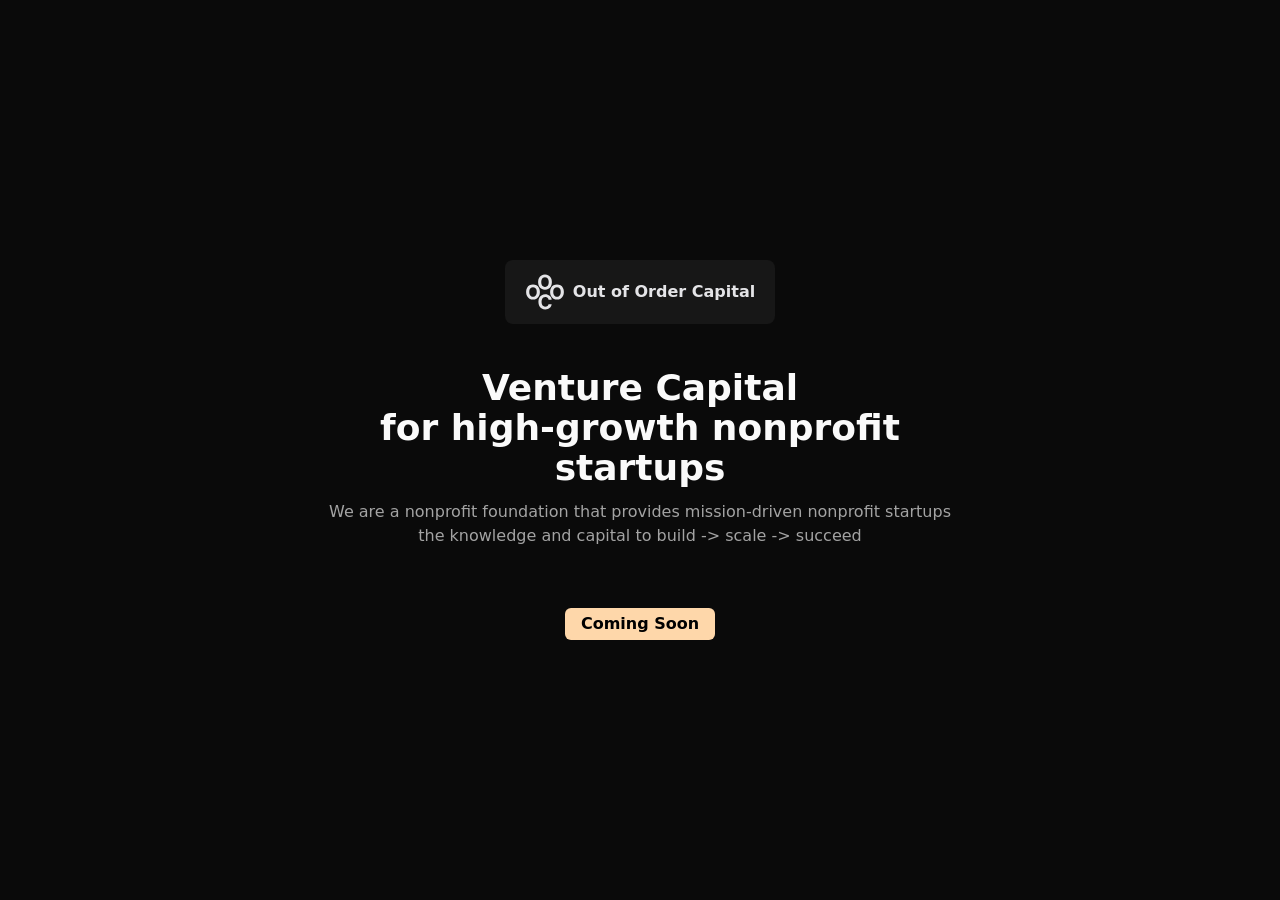
<file: index.html>
<!DOCTYPE html>
<html lang="en-US">

<head>
  <title>Out of Order Capital</title>
  <meta charset="UTF-8">
  <meta name="description"
    content="We are a nonprofit foundation that provides mission-driven nonprofit startups the knowledge and capital to build, scale, and succeed.">
  <meta name="viewport" content="width=device-width, initial-scale=1.0">
  <link href="./output.css" rel="stylesheet">
  <link rel="icon" href="favicon.svg" sizes="any" type="image/svg+xml">
</head>

<body class="flex flex-col bg-neutral-950 items-center justify-center h-svh text-neutral-50">
  <div class="flex flex-col items-center text-center gap-3 selection:text-orange-200 px-4 max-w-prose">
    <div class="flex items-center gap-2 font-bold text-zinc-200 mb-8 bg-neutral-900 px-5 py-3 rounded-lg">
      <svg class="h-10" viewBox="0 0 158 158" fill="currentColor" xmlns="http://www.w3.org/2000/svg">
        <path
          d="M58.8555 78.9091C58.8555 85.2538 57.6529 90.6515 55.2476 95.1023C52.8612 99.553 49.6036 102.953 45.4749 105.301C41.365 107.631 36.7438 108.795 31.6112 108.795C26.4408 108.795 21.8006 107.621 17.6908 105.273C13.5809 102.924 10.3328 99.5246 7.94645 95.0739C5.56008 90.6231 4.3669 85.2348 4.3669 78.9091C4.3669 72.5644 5.56008 67.1667 7.94645 62.7159C10.3328 58.2652 13.5809 54.875 17.6908 52.5455C21.8006 50.197 26.4408 49.0227 31.6112 49.0227C36.7438 49.0227 41.365 50.197 45.4749 52.5455C49.6036 54.875 52.8612 58.2652 55.2476 62.7159C57.6529 67.1667 58.8555 72.5644 58.8555 78.9091ZM46.3839 78.9091C46.3839 74.7992 45.7684 71.3333 44.5374 68.5114C43.3252 65.6894 41.6112 63.5492 39.3953 62.0909C37.1794 60.6326 34.5847 59.9034 31.6112 59.9034C28.6377 59.9034 26.043 60.6326 23.8271 62.0909C21.6112 63.5492 19.8877 65.6894 18.6567 68.5114C17.4446 71.3333 16.8385 74.7992 16.8385 78.9091C16.8385 83.0189 17.4446 86.4848 18.6567 89.3068C19.8877 92.1288 21.6112 94.2689 23.8271 95.7273C26.043 97.1856 28.6377 97.9148 31.6112 97.9148C34.5847 97.9148 37.1794 97.1856 39.3953 95.7273C41.6112 94.2689 43.3252 92.1288 44.5374 89.3068C45.7684 86.4848 46.3839 83.0189 46.3839 78.9091ZM153.612 78.9091C153.612 85.2538 152.409 90.6515 150.004 95.1023C147.617 99.553 144.36 102.953 140.231 105.301C136.121 107.631 131.5 108.795 126.367 108.795C121.197 108.795 116.557 107.621 112.447 105.273C108.337 102.924 105.089 99.5246 102.703 95.0739C100.316 90.6231 99.1231 85.2348 99.1231 78.9091C99.1231 72.5644 100.316 67.1667 102.703 62.7159C105.089 58.2652 108.337 54.875 112.447 52.5455C116.557 50.197 121.197 49.0227 126.367 49.0227C131.5 49.0227 136.121 50.197 140.231 52.5455C144.36 54.875 147.617 58.2652 150.004 62.7159C152.409 67.1667 153.612 72.5644 153.612 78.9091ZM141.14 78.9091C141.14 74.7992 140.525 71.3333 139.294 68.5114C138.081 65.6894 136.367 63.5492 134.152 62.0909C131.936 60.6326 129.341 59.9034 126.367 59.9034C123.394 59.9034 120.799 60.6326 118.583 62.0909C116.367 63.5492 114.644 65.6894 113.413 68.5114C112.201 71.3333 111.595 74.7992 111.595 78.9091C111.595 83.0189 112.201 86.4848 113.413 89.3068C114.644 92.1288 116.367 94.2689 118.583 95.7273C120.799 97.1856 123.394 97.9148 126.367 97.9148C129.341 97.9148 131.936 97.1856 134.152 95.7273C136.367 94.2689 138.081 92.1288 139.294 89.3068C140.525 86.4848 141.14 83.0189 141.14 78.9091Z" />
        <path
          d="M106.234 39.9091C106.234 46.2538 105.031 51.6515 102.626 56.1023C100.239 60.553 96.9818 63.9527 92.853 66.3011C88.7431 68.6307 84.1219 69.7955 78.9893 69.7955C73.8189 69.7955 69.1787 68.6212 65.0689 66.2727C60.959 63.9242 57.7109 60.5246 55.3246 56.0739C52.9382 51.6231 51.745 46.2348 51.745 39.9091C51.745 33.5644 52.9382 28.1667 55.3246 23.7159C57.7109 19.2652 60.959 15.875 65.0689 13.5455C69.1787 11.197 73.8189 10.0227 78.9893 10.0227C84.1219 10.0227 88.7431 11.197 92.853 13.5455C96.9818 15.875 100.239 19.2652 102.626 23.7159C105.031 28.1667 106.234 33.5644 106.234 39.9091ZM93.7621 39.9091C93.7621 35.7992 93.1465 32.3333 91.9155 29.5114C90.7034 26.6894 88.9893 24.5492 86.7734 23.0909C84.5575 21.6326 81.9628 20.9034 78.9893 20.9034C76.0159 20.9034 73.4212 21.6326 71.2053 23.0909C68.9893 24.5492 67.2659 26.6894 66.0348 29.5114C64.8227 32.3333 64.2166 35.7992 64.2166 39.9091C64.2166 44.0189 64.8227 47.4848 66.0348 50.3068C67.2659 53.1288 68.9893 55.2689 71.2053 56.7273C73.4212 58.1856 76.0159 58.9148 78.9893 58.9148C81.9628 58.9148 84.5575 58.1856 86.7734 56.7273C88.9893 55.2689 90.7034 53.1288 91.9155 50.3068C93.1465 47.4848 93.7621 44.0189 93.7621 39.9091ZM105.314 109.188H92.8707C92.6435 107.578 92.1795 106.148 91.4787 104.898C90.7779 103.629 89.8783 102.549 88.7798 101.659C87.6813 100.769 86.4124 100.087 84.973 99.6136C83.5526 99.1402 82.009 98.9034 80.3423 98.9034C77.331 98.9034 74.7079 99.6515 72.473 101.148C70.2382 102.625 68.5052 104.784 67.2741 107.625C66.0431 110.447 65.4276 113.875 65.4276 117.909C65.4276 122.057 66.0431 125.542 67.2741 128.364C68.5241 131.186 70.2666 133.316 72.5014 134.756C74.7363 136.195 77.3215 136.915 80.2571 136.915C81.9048 136.915 83.4295 136.697 84.831 136.261C86.2514 135.826 87.5109 135.191 88.6094 134.358C89.7079 133.506 90.617 132.473 91.3366 131.261C92.0753 130.049 92.5866 128.667 92.8707 127.114L105.314 127.17C104.992 129.841 104.187 132.417 102.899 134.898C101.63 137.36 99.9162 139.566 97.7571 141.517C95.617 143.449 93.0601 144.983 90.0866 146.119C87.1321 147.237 83.7893 147.795 80.0582 147.795C74.8688 147.795 70.2287 146.621 66.1378 144.273C62.0658 141.924 58.8461 138.525 56.4787 134.074C54.1302 129.623 52.956 124.235 52.956 117.909C52.956 111.564 54.1491 106.167 56.5355 101.716C58.9219 97.2652 62.1605 93.875 66.2514 91.5455C70.3423 89.197 74.9446 88.0227 80.0582 88.0227C83.4295 88.0227 86.5545 88.4962 89.4332 89.4432C92.331 90.3902 94.8973 91.7727 97.1321 93.5909C99.367 95.3901 101.185 97.5966 102.587 100.21C104.007 102.824 104.916 105.816 105.314 109.188Z" />
      </svg>
      <div class="">Out of Order Capital</div>
    </div>
    <h1 class="font-bold text-4xl">
      Venture Capital<br>for high-growth nonprofit startups
    </h1>
    <h2 class="text-neutral-400">
      We are a nonprofit foundation that provides mission-driven nonprofit
      startups the knowledge and capital to build -> scale -> succeed
    </h2>
    <h3 class="text-black font-bold mt-12 bg-orange-200 rounded-md px-4 py-1 select-none">
      Coming Soon
    </h3>
  </div>
</body>

</html>
</file>
<file: output.css>
*, ::before, ::after {
  --tw-border-spacing-x: 0;
  --tw-border-spacing-y: 0;
  --tw-translate-x: 0;
  --tw-translate-y: 0;
  --tw-rotate: 0;
  --tw-skew-x: 0;
  --tw-skew-y: 0;
  --tw-scale-x: 1;
  --tw-scale-y: 1;
  --tw-pan-x:  ;
  --tw-pan-y:  ;
  --tw-pinch-zoom:  ;
  --tw-scroll-snap-strictness: proximity;
  --tw-gradient-from-position:  ;
  --tw-gradient-via-position:  ;
  --tw-gradient-to-position:  ;
  --tw-ordinal:  ;
  --tw-slashed-zero:  ;
  --tw-numeric-figure:  ;
  --tw-numeric-spacing:  ;
  --tw-numeric-fraction:  ;
  --tw-ring-inset:  ;
  --tw-ring-offset-width: 0px;
  --tw-ring-offset-color: #fff;
  --tw-ring-color: rgb(59 130 246 / 0.5);
  --tw-ring-offset-shadow: 0 0 #0000;
  --tw-ring-shadow: 0 0 #0000;
  --tw-shadow: 0 0 #0000;
  --tw-shadow-colored: 0 0 #0000;
  --tw-blur:  ;
  --tw-brightness:  ;
  --tw-contrast:  ;
  --tw-grayscale:  ;
  --tw-hue-rotate:  ;
  --tw-invert:  ;
  --tw-saturate:  ;
  --tw-sepia:  ;
  --tw-drop-shadow:  ;
  --tw-backdrop-blur:  ;
  --tw-backdrop-brightness:  ;
  --tw-backdrop-contrast:  ;
  --tw-backdrop-grayscale:  ;
  --tw-backdrop-hue-rotate:  ;
  --tw-backdrop-invert:  ;
  --tw-backdrop-opacity:  ;
  --tw-backdrop-saturate:  ;
  --tw-backdrop-sepia:  ;
  --tw-contain-size:  ;
  --tw-contain-layout:  ;
  --tw-contain-paint:  ;
  --tw-contain-style:  ;
}

::backdrop {
  --tw-border-spacing-x: 0;
  --tw-border-spacing-y: 0;
  --tw-translate-x: 0;
  --tw-translate-y: 0;
  --tw-rotate: 0;
  --tw-skew-x: 0;
  --tw-skew-y: 0;
  --tw-scale-x: 1;
  --tw-scale-y: 1;
  --tw-pan-x:  ;
  --tw-pan-y:  ;
  --tw-pinch-zoom:  ;
  --tw-scroll-snap-strictness: proximity;
  --tw-gradient-from-position:  ;
  --tw-gradient-via-position:  ;
  --tw-gradient-to-position:  ;
  --tw-ordinal:  ;
  --tw-slashed-zero:  ;
  --tw-numeric-figure:  ;
  --tw-numeric-spacing:  ;
  --tw-numeric-fraction:  ;
  --tw-ring-inset:  ;
  --tw-ring-offset-width: 0px;
  --tw-ring-offset-color: #fff;
  --tw-ring-color: rgb(59 130 246 / 0.5);
  --tw-ring-offset-shadow: 0 0 #0000;
  --tw-ring-shadow: 0 0 #0000;
  --tw-shadow: 0 0 #0000;
  --tw-shadow-colored: 0 0 #0000;
  --tw-blur:  ;
  --tw-brightness:  ;
  --tw-contrast:  ;
  --tw-grayscale:  ;
  --tw-hue-rotate:  ;
  --tw-invert:  ;
  --tw-saturate:  ;
  --tw-sepia:  ;
  --tw-drop-shadow:  ;
  --tw-backdrop-blur:  ;
  --tw-backdrop-brightness:  ;
  --tw-backdrop-contrast:  ;
  --tw-backdrop-grayscale:  ;
  --tw-backdrop-hue-rotate:  ;
  --tw-backdrop-invert:  ;
  --tw-backdrop-opacity:  ;
  --tw-backdrop-saturate:  ;
  --tw-backdrop-sepia:  ;
  --tw-contain-size:  ;
  --tw-contain-layout:  ;
  --tw-contain-paint:  ;
  --tw-contain-style:  ;
}

/*
! tailwindcss v3.4.12 | MIT License | https://tailwindcss.com
*/

/*
1. Prevent padding and border from affecting element width. (https://github.com/mozdevs/cssremedy/issues/4)
2. Allow adding a border to an element by just adding a border-width. (https://github.com/tailwindcss/tailwindcss/pull/116)
*/

*,
::before,
::after {
  box-sizing: border-box;
  /* 1 */
  border-width: 0;
  /* 2 */
  border-style: solid;
  /* 2 */
  border-color: #e5e7eb;
  /* 2 */
}

::before,
::after {
  --tw-content: '';
}

/*
1. Use a consistent sensible line-height in all browsers.
2. Prevent adjustments of font size after orientation changes in iOS.
3. Use a more readable tab size.
4. Use the user's configured `sans` font-family by default.
5. Use the user's configured `sans` font-feature-settings by default.
6. Use the user's configured `sans` font-variation-settings by default.
7. Disable tap highlights on iOS
*/

html,
:host {
  line-height: 1.5;
  /* 1 */
  -webkit-text-size-adjust: 100%;
  /* 2 */
  -moz-tab-size: 4;
  /* 3 */
  -o-tab-size: 4;
     tab-size: 4;
  /* 3 */
  font-family: ui-sans-serif, system-ui, sans-serif, "Apple Color Emoji", "Segoe UI Emoji", "Segoe UI Symbol", "Noto Color Emoji";
  /* 4 */
  font-feature-settings: normal;
  /* 5 */
  font-variation-settings: normal;
  /* 6 */
  -webkit-tap-highlight-color: transparent;
  /* 7 */
}

/*
1. Remove the margin in all browsers.
2. Inherit line-height from `html` so users can set them as a class directly on the `html` element.
*/

body {
  margin: 0;
  /* 1 */
  line-height: inherit;
  /* 2 */
}

/*
1. Add the correct height in Firefox.
2. Correct the inheritance of border color in Firefox. (https://bugzilla.mozilla.org/show_bug.cgi?id=190655)
3. Ensure horizontal rules are visible by default.
*/

hr {
  height: 0;
  /* 1 */
  color: inherit;
  /* 2 */
  border-top-width: 1px;
  /* 3 */
}

/*
Add the correct text decoration in Chrome, Edge, and Safari.
*/

abbr:where([title]) {
  -webkit-text-decoration: underline dotted;
          text-decoration: underline dotted;
}

/*
Remove the default font size and weight for headings.
*/

h1,
h2,
h3,
h4,
h5,
h6 {
  font-size: inherit;
  font-weight: inherit;
}

/*
Reset links to optimize for opt-in styling instead of opt-out.
*/

a {
  color: inherit;
  text-decoration: inherit;
}

/*
Add the correct font weight in Edge and Safari.
*/

b,
strong {
  font-weight: bolder;
}

/*
1. Use the user's configured `mono` font-family by default.
2. Use the user's configured `mono` font-feature-settings by default.
3. Use the user's configured `mono` font-variation-settings by default.
4. Correct the odd `em` font sizing in all browsers.
*/

code,
kbd,
samp,
pre {
  font-family: ui-monospace, SFMono-Regular, Menlo, Monaco, Consolas, "Liberation Mono", "Courier New", monospace;
  /* 1 */
  font-feature-settings: normal;
  /* 2 */
  font-variation-settings: normal;
  /* 3 */
  font-size: 1em;
  /* 4 */
}

/*
Add the correct font size in all browsers.
*/

small {
  font-size: 80%;
}

/*
Prevent `sub` and `sup` elements from affecting the line height in all browsers.
*/

sub,
sup {
  font-size: 75%;
  line-height: 0;
  position: relative;
  vertical-align: baseline;
}

sub {
  bottom: -0.25em;
}

sup {
  top: -0.5em;
}

/*
1. Remove text indentation from table contents in Chrome and Safari. (https://bugs.chromium.org/p/chromium/issues/detail?id=999088, https://bugs.webkit.org/show_bug.cgi?id=201297)
2. Correct table border color inheritance in all Chrome and Safari. (https://bugs.chromium.org/p/chromium/issues/detail?id=935729, https://bugs.webkit.org/show_bug.cgi?id=195016)
3. Remove gaps between table borders by default.
*/

table {
  text-indent: 0;
  /* 1 */
  border-color: inherit;
  /* 2 */
  border-collapse: collapse;
  /* 3 */
}

/*
1. Change the font styles in all browsers.
2. Remove the margin in Firefox and Safari.
3. Remove default padding in all browsers.
*/

button,
input,
optgroup,
select,
textarea {
  font-family: inherit;
  /* 1 */
  font-feature-settings: inherit;
  /* 1 */
  font-variation-settings: inherit;
  /* 1 */
  font-size: 100%;
  /* 1 */
  font-weight: inherit;
  /* 1 */
  line-height: inherit;
  /* 1 */
  letter-spacing: inherit;
  /* 1 */
  color: inherit;
  /* 1 */
  margin: 0;
  /* 2 */
  padding: 0;
  /* 3 */
}

/*
Remove the inheritance of text transform in Edge and Firefox.
*/

button,
select {
  text-transform: none;
}

/*
1. Correct the inability to style clickable types in iOS and Safari.
2. Remove default button styles.
*/

button,
input:where([type='button']),
input:where([type='reset']),
input:where([type='submit']) {
  -webkit-appearance: button;
  /* 1 */
  background-color: transparent;
  /* 2 */
  background-image: none;
  /* 2 */
}

/*
Use the modern Firefox focus style for all focusable elements.
*/

:-moz-focusring {
  outline: auto;
}

/*
Remove the additional `:invalid` styles in Firefox. (https://github.com/mozilla/gecko-dev/blob/2f9eacd9d3d995c937b4251a5557d95d494c9be1/layout/style/res/forms.css#L728-L737)
*/

:-moz-ui-invalid {
  box-shadow: none;
}

/*
Add the correct vertical alignment in Chrome and Firefox.
*/

progress {
  vertical-align: baseline;
}

/*
Correct the cursor style of increment and decrement buttons in Safari.
*/

::-webkit-inner-spin-button,
::-webkit-outer-spin-button {
  height: auto;
}

/*
1. Correct the odd appearance in Chrome and Safari.
2. Correct the outline style in Safari.
*/

[type='search'] {
  -webkit-appearance: textfield;
  /* 1 */
  outline-offset: -2px;
  /* 2 */
}

/*
Remove the inner padding in Chrome and Safari on macOS.
*/

::-webkit-search-decoration {
  -webkit-appearance: none;
}

/*
1. Correct the inability to style clickable types in iOS and Safari.
2. Change font properties to `inherit` in Safari.
*/

::-webkit-file-upload-button {
  -webkit-appearance: button;
  /* 1 */
  font: inherit;
  /* 2 */
}

/*
Add the correct display in Chrome and Safari.
*/

summary {
  display: list-item;
}

/*
Removes the default spacing and border for appropriate elements.
*/

blockquote,
dl,
dd,
h1,
h2,
h3,
h4,
h5,
h6,
hr,
figure,
p,
pre {
  margin: 0;
}

fieldset {
  margin: 0;
  padding: 0;
}

legend {
  padding: 0;
}

ol,
ul,
menu {
  list-style: none;
  margin: 0;
  padding: 0;
}

/*
Reset default styling for dialogs.
*/

dialog {
  padding: 0;
}

/*
Prevent resizing textareas horizontally by default.
*/

textarea {
  resize: vertical;
}

/*
1. Reset the default placeholder opacity in Firefox. (https://github.com/tailwindlabs/tailwindcss/issues/3300)
2. Set the default placeholder color to the user's configured gray 400 color.
*/

input::-moz-placeholder, textarea::-moz-placeholder {
  opacity: 1;
  /* 1 */
  color: #9ca3af;
  /* 2 */
}

input::placeholder,
textarea::placeholder {
  opacity: 1;
  /* 1 */
  color: #9ca3af;
  /* 2 */
}

/*
Set the default cursor for buttons.
*/

button,
[role="button"] {
  cursor: pointer;
}

/*
Make sure disabled buttons don't get the pointer cursor.
*/

:disabled {
  cursor: default;
}

/*
1. Make replaced elements `display: block` by default. (https://github.com/mozdevs/cssremedy/issues/14)
2. Add `vertical-align: middle` to align replaced elements more sensibly by default. (https://github.com/jensimmons/cssremedy/issues/14#issuecomment-634934210)
   This can trigger a poorly considered lint error in some tools but is included by design.
*/

img,
svg,
video,
canvas,
audio,
iframe,
embed,
object {
  display: block;
  /* 1 */
  vertical-align: middle;
  /* 2 */
}

/*
Constrain images and videos to the parent width and preserve their intrinsic aspect ratio. (https://github.com/mozdevs/cssremedy/issues/14)
*/

img,
video {
  max-width: 100%;
  height: auto;
}

/* Make elements with the HTML hidden attribute stay hidden by default */

[hidden] {
  display: none;
}

.mb-8 {
  margin-bottom: 2rem;
}

.mt-12 {
  margin-top: 3rem;
}

.flex {
  display: flex;
}

.h-10 {
  height: 2.5rem;
}

.h-svh {
  height: 100svh;
}

.max-w-prose {
  max-width: 65ch;
}

.select-none {
  -webkit-user-select: none;
     -moz-user-select: none;
          user-select: none;
}

.flex-col {
  flex-direction: column;
}

.items-center {
  align-items: center;
}

.justify-center {
  justify-content: center;
}

.gap-2 {
  gap: 0.5rem;
}

.gap-3 {
  gap: 0.75rem;
}

.rounded-lg {
  border-radius: 0.5rem;
}

.rounded-md {
  border-radius: 0.375rem;
}

.bg-neutral-900 {
  --tw-bg-opacity: 1;
  background-color: rgb(23 23 23 / var(--tw-bg-opacity));
}

.bg-neutral-950 {
  --tw-bg-opacity: 1;
  background-color: rgb(10 10 10 / var(--tw-bg-opacity));
}

.bg-orange-200 {
  --tw-bg-opacity: 1;
  background-color: rgb(254 215 170 / var(--tw-bg-opacity));
}

.px-4 {
  padding-left: 1rem;
  padding-right: 1rem;
}

.px-5 {
  padding-left: 1.25rem;
  padding-right: 1.25rem;
}

.py-1 {
  padding-top: 0.25rem;
  padding-bottom: 0.25rem;
}

.py-3 {
  padding-top: 0.75rem;
  padding-bottom: 0.75rem;
}

.text-center {
  text-align: center;
}

.text-4xl {
  font-size: 2.25rem;
  line-height: 2.5rem;
}

.font-bold {
  font-weight: 700;
}

.text-black {
  --tw-text-opacity: 1;
  color: rgb(0 0 0 / var(--tw-text-opacity));
}

.text-neutral-400 {
  --tw-text-opacity: 1;
  color: rgb(163 163 163 / var(--tw-text-opacity));
}

.text-neutral-50 {
  --tw-text-opacity: 1;
  color: rgb(250 250 250 / var(--tw-text-opacity));
}

.text-zinc-200 {
  --tw-text-opacity: 1;
  color: rgb(228 228 231 / var(--tw-text-opacity));
}

.selection\:text-orange-200 *::-moz-selection {
  --tw-text-opacity: 1;
  color: rgb(254 215 170 / var(--tw-text-opacity));
}

.selection\:text-orange-200 *::selection {
  --tw-text-opacity: 1;
  color: rgb(254 215 170 / var(--tw-text-opacity));
}

.selection\:text-orange-200::-moz-selection {
  --tw-text-opacity: 1;
  color: rgb(254 215 170 / var(--tw-text-opacity));
}

.selection\:text-orange-200::selection {
  --tw-text-opacity: 1;
  color: rgb(254 215 170 / var(--tw-text-opacity));
}
</file>
<file: src/output.css>
*, ::before, ::after {
  --tw-border-spacing-x: 0;
  --tw-border-spacing-y: 0;
  --tw-translate-x: 0;
  --tw-translate-y: 0;
  --tw-rotate: 0;
  --tw-skew-x: 0;
  --tw-skew-y: 0;
  --tw-scale-x: 1;
  --tw-scale-y: 1;
  --tw-pan-x:  ;
  --tw-pan-y:  ;
  --tw-pinch-zoom:  ;
  --tw-scroll-snap-strictness: proximity;
  --tw-gradient-from-position:  ;
  --tw-gradient-via-position:  ;
  --tw-gradient-to-position:  ;
  --tw-ordinal:  ;
  --tw-slashed-zero:  ;
  --tw-numeric-figure:  ;
  --tw-numeric-spacing:  ;
  --tw-numeric-fraction:  ;
  --tw-ring-inset:  ;
  --tw-ring-offset-width: 0px;
  --tw-ring-offset-color: #fff;
  --tw-ring-color: rgb(59 130 246 / 0.5);
  --tw-ring-offset-shadow: 0 0 #0000;
  --tw-ring-shadow: 0 0 #0000;
  --tw-shadow: 0 0 #0000;
  --tw-shadow-colored: 0 0 #0000;
  --tw-blur:  ;
  --tw-brightness:  ;
  --tw-contrast:  ;
  --tw-grayscale:  ;
  --tw-hue-rotate:  ;
  --tw-invert:  ;
  --tw-saturate:  ;
  --tw-sepia:  ;
  --tw-drop-shadow:  ;
  --tw-backdrop-blur:  ;
  --tw-backdrop-brightness:  ;
  --tw-backdrop-contrast:  ;
  --tw-backdrop-grayscale:  ;
  --tw-backdrop-hue-rotate:  ;
  --tw-backdrop-invert:  ;
  --tw-backdrop-opacity:  ;
  --tw-backdrop-saturate:  ;
  --tw-backdrop-sepia:  ;
  --tw-contain-size:  ;
  --tw-contain-layout:  ;
  --tw-contain-paint:  ;
  --tw-contain-style:  ;
}

::backdrop {
  --tw-border-spacing-x: 0;
  --tw-border-spacing-y: 0;
  --tw-translate-x: 0;
  --tw-translate-y: 0;
  --tw-rotate: 0;
  --tw-skew-x: 0;
  --tw-skew-y: 0;
  --tw-scale-x: 1;
  --tw-scale-y: 1;
  --tw-pan-x:  ;
  --tw-pan-y:  ;
  --tw-pinch-zoom:  ;
  --tw-scroll-snap-strictness: proximity;
  --tw-gradient-from-position:  ;
  --tw-gradient-via-position:  ;
  --tw-gradient-to-position:  ;
  --tw-ordinal:  ;
  --tw-slashed-zero:  ;
  --tw-numeric-figure:  ;
  --tw-numeric-spacing:  ;
  --tw-numeric-fraction:  ;
  --tw-ring-inset:  ;
  --tw-ring-offset-width: 0px;
  --tw-ring-offset-color: #fff;
  --tw-ring-color: rgb(59 130 246 / 0.5);
  --tw-ring-offset-shadow: 0 0 #0000;
  --tw-ring-shadow: 0 0 #0000;
  --tw-shadow: 0 0 #0000;
  --tw-shadow-colored: 0 0 #0000;
  --tw-blur:  ;
  --tw-brightness:  ;
  --tw-contrast:  ;
  --tw-grayscale:  ;
  --tw-hue-rotate:  ;
  --tw-invert:  ;
  --tw-saturate:  ;
  --tw-sepia:  ;
  --tw-drop-shadow:  ;
  --tw-backdrop-blur:  ;
  --tw-backdrop-brightness:  ;
  --tw-backdrop-contrast:  ;
  --tw-backdrop-grayscale:  ;
  --tw-backdrop-hue-rotate:  ;
  --tw-backdrop-invert:  ;
  --tw-backdrop-opacity:  ;
  --tw-backdrop-saturate:  ;
  --tw-backdrop-sepia:  ;
  --tw-contain-size:  ;
  --tw-contain-layout:  ;
  --tw-contain-paint:  ;
  --tw-contain-style:  ;
}

/*
! tailwindcss v3.4.12 | MIT License | https://tailwindcss.com
*/

/*
1. Prevent padding and border from affecting element width. (https://github.com/mozdevs/cssremedy/issues/4)
2. Allow adding a border to an element by just adding a border-width. (https://github.com/tailwindcss/tailwindcss/pull/116)
*/

*,
::before,
::after {
  box-sizing: border-box;
  /* 1 */
  border-width: 0;
  /* 2 */
  border-style: solid;
  /* 2 */
  border-color: #e5e7eb;
  /* 2 */
}

::before,
::after {
  --tw-content: '';
}

/*
1. Use a consistent sensible line-height in all browsers.
2. Prevent adjustments of font size after orientation changes in iOS.
3. Use a more readable tab size.
4. Use the user's configured `sans` font-family by default.
5. Use the user's configured `sans` font-feature-settings by default.
6. Use the user's configured `sans` font-variation-settings by default.
7. Disable tap highlights on iOS
*/

html,
:host {
  line-height: 1.5;
  /* 1 */
  -webkit-text-size-adjust: 100%;
  /* 2 */
  -moz-tab-size: 4;
  /* 3 */
  -o-tab-size: 4;
     tab-size: 4;
  /* 3 */
  font-family: ui-sans-serif, system-ui, sans-serif, "Apple Color Emoji", "Segoe UI Emoji", "Segoe UI Symbol", "Noto Color Emoji";
  /* 4 */
  font-feature-settings: normal;
  /* 5 */
  font-variation-settings: normal;
  /* 6 */
  -webkit-tap-highlight-color: transparent;
  /* 7 */
}

/*
1. Remove the margin in all browsers.
2. Inherit line-height from `html` so users can set them as a class directly on the `html` element.
*/

body {
  margin: 0;
  /* 1 */
  line-height: inherit;
  /* 2 */
}

/*
1. Add the correct height in Firefox.
2. Correct the inheritance of border color in Firefox. (https://bugzilla.mozilla.org/show_bug.cgi?id=190655)
3. Ensure horizontal rules are visible by default.
*/

hr {
  height: 0;
  /* 1 */
  color: inherit;
  /* 2 */
  border-top-width: 1px;
  /* 3 */
}

/*
Add the correct text decoration in Chrome, Edge, and Safari.
*/

abbr:where([title]) {
  -webkit-text-decoration: underline dotted;
          text-decoration: underline dotted;
}

/*
Remove the default font size and weight for headings.
*/

h1,
h2,
h3,
h4,
h5,
h6 {
  font-size: inherit;
  font-weight: inherit;
}

/*
Reset links to optimize for opt-in styling instead of opt-out.
*/

a {
  color: inherit;
  text-decoration: inherit;
}

/*
Add the correct font weight in Edge and Safari.
*/

b,
strong {
  font-weight: bolder;
}

/*
1. Use the user's configured `mono` font-family by default.
2. Use the user's configured `mono` font-feature-settings by default.
3. Use the user's configured `mono` font-variation-settings by default.
4. Correct the odd `em` font sizing in all browsers.
*/

code,
kbd,
samp,
pre {
  font-family: ui-monospace, SFMono-Regular, Menlo, Monaco, Consolas, "Liberation Mono", "Courier New", monospace;
  /* 1 */
  font-feature-settings: normal;
  /* 2 */
  font-variation-settings: normal;
  /* 3 */
  font-size: 1em;
  /* 4 */
}

/*
Add the correct font size in all browsers.
*/

small {
  font-size: 80%;
}

/*
Prevent `sub` and `sup` elements from affecting the line height in all browsers.
*/

sub,
sup {
  font-size: 75%;
  line-height: 0;
  position: relative;
  vertical-align: baseline;
}

sub {
  bottom: -0.25em;
}

sup {
  top: -0.5em;
}

/*
1. Remove text indentation from table contents in Chrome and Safari. (https://bugs.chromium.org/p/chromium/issues/detail?id=999088, https://bugs.webkit.org/show_bug.cgi?id=201297)
2. Correct table border color inheritance in all Chrome and Safari. (https://bugs.chromium.org/p/chromium/issues/detail?id=935729, https://bugs.webkit.org/show_bug.cgi?id=195016)
3. Remove gaps between table borders by default.
*/

table {
  text-indent: 0;
  /* 1 */
  border-color: inherit;
  /* 2 */
  border-collapse: collapse;
  /* 3 */
}

/*
1. Change the font styles in all browsers.
2. Remove the margin in Firefox and Safari.
3. Remove default padding in all browsers.
*/

button,
input,
optgroup,
select,
textarea {
  font-family: inherit;
  /* 1 */
  font-feature-settings: inherit;
  /* 1 */
  font-variation-settings: inherit;
  /* 1 */
  font-size: 100%;
  /* 1 */
  font-weight: inherit;
  /* 1 */
  line-height: inherit;
  /* 1 */
  letter-spacing: inherit;
  /* 1 */
  color: inherit;
  /* 1 */
  margin: 0;
  /* 2 */
  padding: 0;
  /* 3 */
}

/*
Remove the inheritance of text transform in Edge and Firefox.
*/

button,
select {
  text-transform: none;
}

/*
1. Correct the inability to style clickable types in iOS and Safari.
2. Remove default button styles.
*/

button,
input:where([type='button']),
input:where([type='reset']),
input:where([type='submit']) {
  -webkit-appearance: button;
  /* 1 */
  background-color: transparent;
  /* 2 */
  background-image: none;
  /* 2 */
}

/*
Use the modern Firefox focus style for all focusable elements.
*/

:-moz-focusring {
  outline: auto;
}

/*
Remove the additional `:invalid` styles in Firefox. (https://github.com/mozilla/gecko-dev/blob/2f9eacd9d3d995c937b4251a5557d95d494c9be1/layout/style/res/forms.css#L728-L737)
*/

:-moz-ui-invalid {
  box-shadow: none;
}

/*
Add the correct vertical alignment in Chrome and Firefox.
*/

progress {
  vertical-align: baseline;
}

/*
Correct the cursor style of increment and decrement buttons in Safari.
*/

::-webkit-inner-spin-button,
::-webkit-outer-spin-button {
  height: auto;
}

/*
1. Correct the odd appearance in Chrome and Safari.
2. Correct the outline style in Safari.
*/

[type='search'] {
  -webkit-appearance: textfield;
  /* 1 */
  outline-offset: -2px;
  /* 2 */
}

/*
Remove the inner padding in Chrome and Safari on macOS.
*/

::-webkit-search-decoration {
  -webkit-appearance: none;
}

/*
1. Correct the inability to style clickable types in iOS and Safari.
2. Change font properties to `inherit` in Safari.
*/

::-webkit-file-upload-button {
  -webkit-appearance: button;
  /* 1 */
  font: inherit;
  /* 2 */
}

/*
Add the correct display in Chrome and Safari.
*/

summary {
  display: list-item;
}

/*
Removes the default spacing and border for appropriate elements.
*/

blockquote,
dl,
dd,
h1,
h2,
h3,
h4,
h5,
h6,
hr,
figure,
p,
pre {
  margin: 0;
}

fieldset {
  margin: 0;
  padding: 0;
}

legend {
  padding: 0;
}

ol,
ul,
menu {
  list-style: none;
  margin: 0;
  padding: 0;
}

/*
Reset default styling for dialogs.
*/

dialog {
  padding: 0;
}

/*
Prevent resizing textareas horizontally by default.
*/

textarea {
  resize: vertical;
}

/*
1. Reset the default placeholder opacity in Firefox. (https://github.com/tailwindlabs/tailwindcss/issues/3300)
2. Set the default placeholder color to the user's configured gray 400 color.
*/

input::-moz-placeholder, textarea::-moz-placeholder {
  opacity: 1;
  /* 1 */
  color: #9ca3af;
  /* 2 */
}

input::placeholder,
textarea::placeholder {
  opacity: 1;
  /* 1 */
  color: #9ca3af;
  /* 2 */
}

/*
Set the default cursor for buttons.
*/

button,
[role="button"] {
  cursor: pointer;
}

/*
Make sure disabled buttons don't get the pointer cursor.
*/

:disabled {
  cursor: default;
}

/*
1. Make replaced elements `display: block` by default. (https://github.com/mozdevs/cssremedy/issues/14)
2. Add `vertical-align: middle` to align replaced elements more sensibly by default. (https://github.com/jensimmons/cssremedy/issues/14#issuecomment-634934210)
   This can trigger a poorly considered lint error in some tools but is included by design.
*/

img,
svg,
video,
canvas,
audio,
iframe,
embed,
object {
  display: block;
  /* 1 */
  vertical-align: middle;
  /* 2 */
}

/*
Constrain images and videos to the parent width and preserve their intrinsic aspect ratio. (https://github.com/mozdevs/cssremedy/issues/14)
*/

img,
video {
  max-width: 100%;
  height: auto;
}

/* Make elements with the HTML hidden attribute stay hidden by default */

[hidden] {
  display: none;
}

.mb-8 {
  margin-bottom: 2rem;
}

.mt-12 {
  margin-top: 3rem;
}

.flex {
  display: flex;
}

.h-10 {
  height: 2.5rem;
}

.h-svh {
  height: 100svh;
}

.max-w-prose {
  max-width: 65ch;
}

.select-none {
  -webkit-user-select: none;
     -moz-user-select: none;
          user-select: none;
}

.flex-col {
  flex-direction: column;
}

.items-center {
  align-items: center;
}

.justify-center {
  justify-content: center;
}

.gap-2 {
  gap: 0.5rem;
}

.gap-3 {
  gap: 0.75rem;
}

.rounded-lg {
  border-radius: 0.5rem;
}

.rounded-md {
  border-radius: 0.375rem;
}

.bg-neutral-900 {
  --tw-bg-opacity: 1;
  background-color: rgb(23 23 23 / var(--tw-bg-opacity));
}

.bg-neutral-950 {
  --tw-bg-opacity: 1;
  background-color: rgb(10 10 10 / var(--tw-bg-opacity));
}

.bg-orange-200 {
  --tw-bg-opacity: 1;
  background-color: rgb(254 215 170 / var(--tw-bg-opacity));
}

.px-4 {
  padding-left: 1rem;
  padding-right: 1rem;
}

.px-5 {
  padding-left: 1.25rem;
  padding-right: 1.25rem;
}

.py-1 {
  padding-top: 0.25rem;
  padding-bottom: 0.25rem;
}

.py-3 {
  padding-top: 0.75rem;
  padding-bottom: 0.75rem;
}

.text-center {
  text-align: center;
}

.text-4xl {
  font-size: 2.25rem;
  line-height: 2.5rem;
}

.font-bold {
  font-weight: 700;
}

.text-black {
  --tw-text-opacity: 1;
  color: rgb(0 0 0 / var(--tw-text-opacity));
}

.text-neutral-400 {
  --tw-text-opacity: 1;
  color: rgb(163 163 163 / var(--tw-text-opacity));
}

.text-neutral-50 {
  --tw-text-opacity: 1;
  color: rgb(250 250 250 / var(--tw-text-opacity));
}

.text-zinc-200 {
  --tw-text-opacity: 1;
  color: rgb(228 228 231 / var(--tw-text-opacity));
}

.selection\:text-orange-200 *::-moz-selection {
  --tw-text-opacity: 1;
  color: rgb(254 215 170 / var(--tw-text-opacity));
}

.selection\:text-orange-200 *::selection {
  --tw-text-opacity: 1;
  color: rgb(254 215 170 / var(--tw-text-opacity));
}

.selection\:text-orange-200::-moz-selection {
  --tw-text-opacity: 1;
  color: rgb(254 215 170 / var(--tw-text-opacity));
}

.selection\:text-orange-200::selection {
  --tw-text-opacity: 1;
  color: rgb(254 215 170 / var(--tw-text-opacity));
}
</file>
